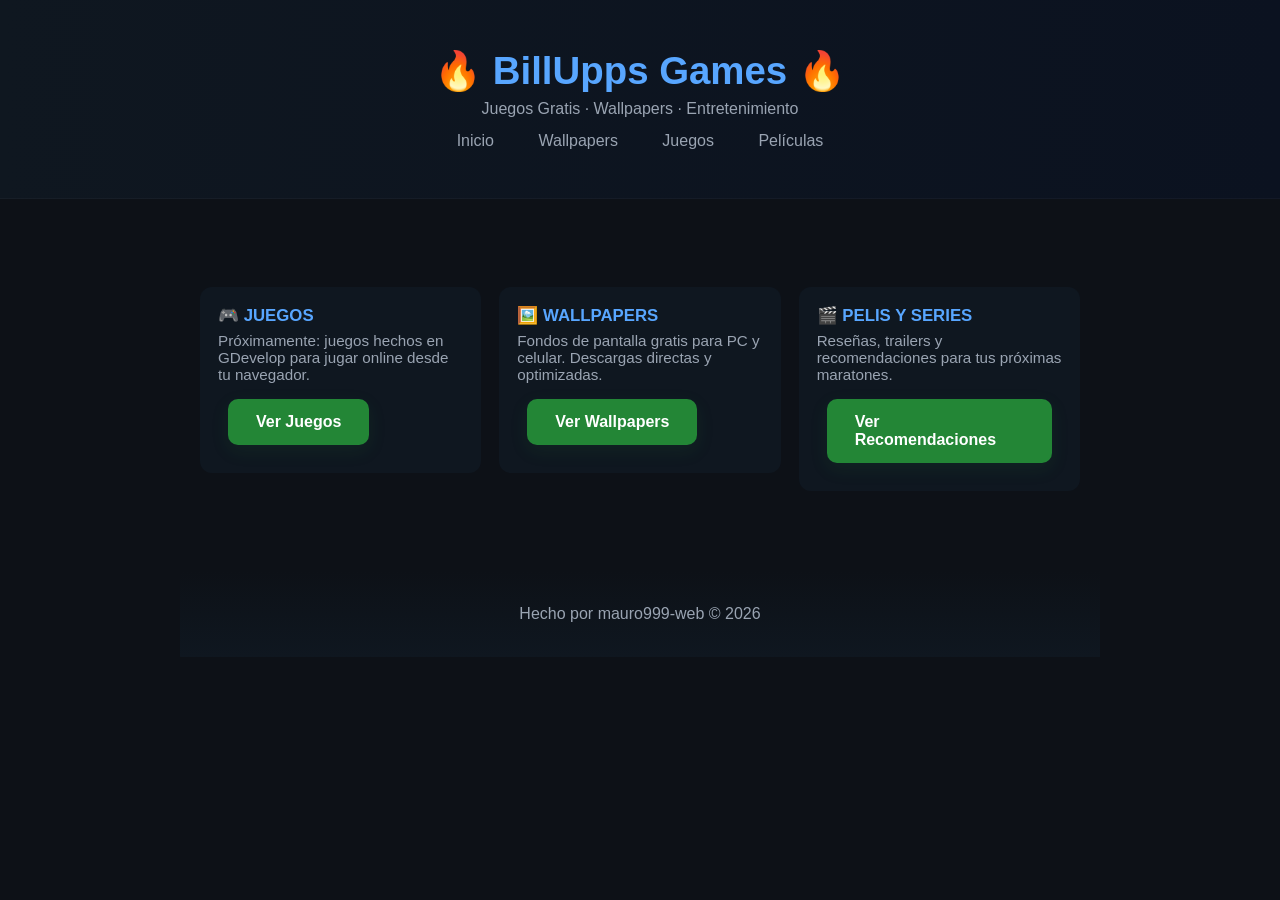
<file: index.html>
<!DOCTYPE html>
<html lang="es">
<head>
    <meta charset="UTF-8">
    <title>BillUpps Games - Juegos y Entretenimiento</title>
    <meta name="viewport" content="width=device-width,initial-scale=1">
    <style>
        :root{
            --bg:#0d1117;
            --card:#0f1720;
            --muted:#9aa4b2;
            --accent:#58a6ff;
            --accent-2:#238636;
            --btn:#238636;
        }
        *{box-sizing:border-box}
        body { background: var(--bg); color: #e6eef3; font-family: Inter, Arial, Helvetica, sans-serif; margin: 0; text-align: center; }
        header { background: linear-gradient(90deg,#0f1720 0%, #0b1220 100%); padding: 28px 16px; border-bottom: 1px solid rgba(255,255,255,0.03); }
        .container{max-width:960px;margin:0 auto;padding:20px}
        h1 { color: var(--accent); margin: 0 0 6px 0; font-size: clamp(1.6rem, 3.2vw, 2.4rem);} 
        p.lead{color:var(--muted);margin:4px 0 0}
        nav{margin-top:14px}
        nav a{color:var(--muted);text-decoration:none;margin:0 10px;padding:6px 10px;border-radius:8px}
        nav a:hover{color:var(--accent)}

        .seccion { padding: 40px 20px; }
        .boton { background: var(--btn); color: white; padding: 14px 28px; text-decoration: none; border-radius: 10px; display: inline-block; margin: 10px; font-weight:600; box-shadow: 0 6px 18px rgba(35,134,54,0.12); transition: transform .12s ease, box-shadow .12s ease; }
        .boton:hover { transform: translateY(-3px); box-shadow: 0 10px 28px rgba(35,134,54,0.16); }

        /* Grid preview on index */
        .hero-grid{display:grid;grid-template-columns:repeat(auto-fit,minmax(220px,1fr));gap:18px;align-items:start;margin-top:28px}
        .card{background:var(--card);padding:18px;border-radius:12px;text-align:left}
        .card h3{margin:0;color:var(--accent);font-size:1.05rem}
        .card p{margin:6px 0;color:var(--muted);font-size:0.95rem}

        footer{padding:18px;background:linear-gradient(0deg,#0f1720,transparent);margin-top:40px;color:var(--muted)}

        /* Responsive small tweak */
        @media (max-width:520px){
            .boton{padding:12px 18px}
            header{padding:20px}
        }
    </style>
</head>
<body>
    <header>
        <div class="container">
            <h1>🔥 BillUpps Games 🔥</h1>
            <p class="lead">Juegos Gratis · Wallpapers · Entretenimiento</p>
            <nav>
                <a href="index.html">Inicio</a>
                <a href="wallpaper.html">Wallpapers</a>
                <a href="games.html">Juegos</a>
                <a href="peliculas.html">Películas</a>
            </nav>
        </div>
    </header>

    <main class="container">
        <section class="seccion">
            <div class="hero-grid">
                <div class="card">
                    <h3>🎮 JUEGOS</h3>
                    <p>Próximamente: juegos hechos en GDevelop para jugar online desde tu navegador.</p>
                    <a href="games.html" class="boton">Ver Juegos</a>
                </div>

                <div class="card">
                    <h3>🖼️ WALLPAPERS</h3>
                    <p>Fondos de pantalla gratis para PC y celular. Descargas directas y optimizadas.</p>
                    <a href="wallpaper.html" class="boton" id="wallpaper">Ver Wallpapers</a>
                </div>

                <div class="card">
                    <h3>🎬 PELIS Y SERIES</h3>
                    <p>Reseñas, trailers y recomendaciones para tus próximas maratones.</p>
                    <a href="peliculas.html" class="boton">Ver Recomendaciones</a>
                </div>
            </div>
        </section>

        <footer>
            <p>Hecho por mauro999-web © 2026</p>
        </footer>
    </main>
</body>
</html>
</file>
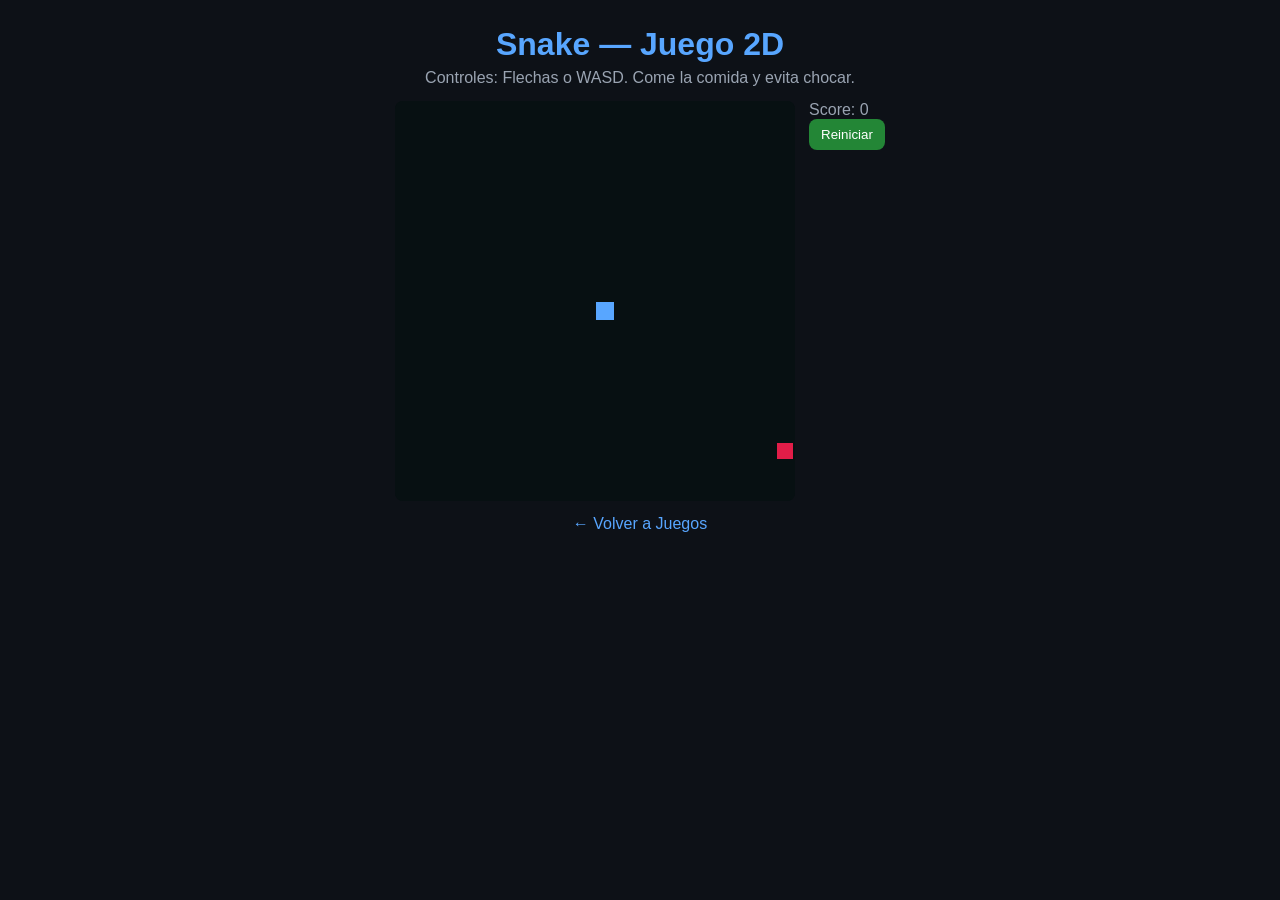
<file: snake/index.html>
<!DOCTYPE html>
<html lang="es">
<head>
  <meta charset="utf-8">
  <title>Snake - BillUpps Games</title>
  <meta name="viewport" content="width=device-width,initial-scale=1">
  <link rel="stylesheet" href="style.css">
</head>
<body>
  <main class="wrap">
    <h1>Snake — Juego 2D</h1>
    <p class="lead">Controles: Flechas o WASD. Come la comida y evita chocar.</p>
    <div class="game-area">
      <canvas id="game" width="400" height="400" aria-label="Canvas del juego Snake"></canvas>
      <div class="info">
        <div>Score: <span id="score">0</span></div>
        <button id="restart">Reiniciar</button>
      </div>
    </div>
    <a class="volver" href="../games.html">← Volver a Juegos</a>
  </main>
  <script src="game.js"></script>
</body>
</html>
</file>
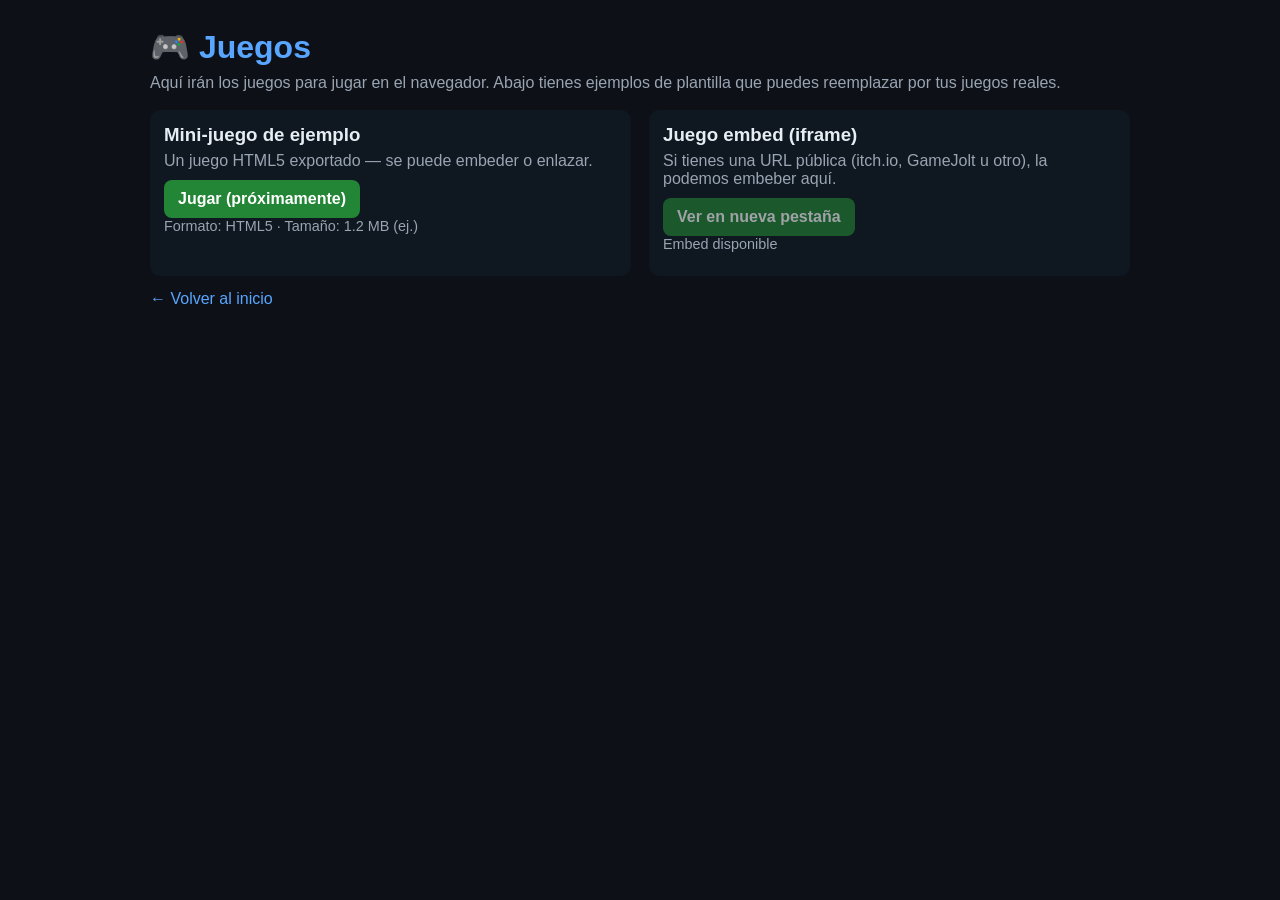
<file: games.html>
<!DOCTYPE html>
<html lang="es">
<head>
  <meta charset="utf-8">
  <title>Juegos - BillUpps Games</title>
  <meta name="viewport" content="width=device-width,initial-scale=1">
  <style>
    :root{--bg:#0d1117;--card:#0f1720;--muted:#9aa4b2;--accent:#58a6ff;--btn:#238636}
    *{box-sizing:border-box}
    body{background:var(--bg);color:#e6eef3;font-family:Inter,Arial,Helvetica,sans-serif;margin:0;padding:20px}
    .container{max-width:980px;margin:0 auto}
    h1{color:var(--accent);margin:8px 0}
    p.lead{color:var(--muted);margin:0 0 12px}
    .grid{display:grid;grid-template-columns:repeat(auto-fit,minmax(260px,1fr));gap:18px;margin-top:18px}
    .card{background:var(--card);padding:14px;border-radius:10px}
    .card h3{margin:0 0 6px}
    .card p{color:var(--muted);margin:0 0 10px}
    .btn{background:var(--btn);color:#fff;padding:10px 14px;border-radius:8px;text-decoration:none;font-weight:600;display:inline-block}
    .btn.disabled{opacity:0.6;pointer-events:none}
    .meta{color:var(--muted);font-size:0.9rem;margin-top:8px}
    a.volver{display:inline-block;margin-top:14px;color:var(--accent);text-decoration:none}

    /* Small helper for accessibility focus when enabled */
    .btn:not(.disabled):focus{outline:3px solid rgba(88,166,255,0.18);outline-offset:3px}
  </style>
</head>
<body>
  <div class="container">
    <h1>🎮 Juegos</h1>
    <p class="lead">Aquí irán los juegos para jugar en el navegador. Abajo tienes ejemplos de plantilla que puedes reemplazar por tus juegos reales.</p>
    <div class="grid">
      <!-- Tarjeta de ejemplo 1 -->
      <div class="card">
        <h3>Mini-juego de ejemplo</h3>
        <p>Un juego HTML5 exportado — se puede embeder o enlazar.</p>
        <!-- Ahora usamos data-url: si hay una URL válida, JavaScript la activa y abre en nueva pestaña -->
        <a class="btn disabled" href="javascript:void(0);" data-url="https://itch.io/" title="Aún no disponible" aria-disabled="true">Jugar (próximamente)</a>
        <p class="meta">Formato: HTML5 · Tamaño: 1.2 MB (ej.)</p>
      </div>

      <!-- Tarjeta de ejemplo 2 -->
      <div class="card">
        <h3>Juego embed (iframe)</h3>
        <p>Si tienes una URL pública (itch.io, GameJolt u otro), la podemos embeber aquí.</p>
        <!-- Sin data-url permanecerá deshabilitado hasta que agregues la URL -->
        <a class="btn disabled" href="javascript:void(0);" title="Sube la URL para activarlo" aria-disabled="true">Ver en nueva pestaña</a>
        <p class="meta">Embed disponible</p>
      </div>
    </div>

    <a class="volver" href="index.html">← Volver al inicio</a>
  </div>

  <script>
    // Activa botones automáticamente si el elemento tiene data-url con contenido.
    // Mejora: mantiene accesibilidad (aria-disabled) cuando no hay URL.
    document.addEventListener('DOMContentLoaded', function(){
      document.querySelectorAll('.btn').forEach(function(btn){
        var url = btn.dataset.url;
        if(url && url.trim() !== ''){
          // Habilitar el botón
          btn.classList.remove('disabled');
          btn.removeAttribute('aria-disabled');
          btn.href = url;
          btn.target = '_blank';
          btn.rel = 'noopener';
          // Actualizar texto/tooltip si aún dice "próximamente"
          if(/próximamente/i.test(btn.textContent) || /Aún no disponible/i.test(btn.title)){
            // Mantiene el texto visible pero cambia la acción
            btn.title = 'Abrir en nueva pestaña';
          }
        } else {
          // Asegurarnos que botones sin URL no hagan nada y sean accesibles
          btn.setAttribute('aria-disabled','true');
          btn.addEventListener('click', function(e){
            e.preventDefault();
          });
        }
      });
    });
  </script>
</body>
</html>
</file>
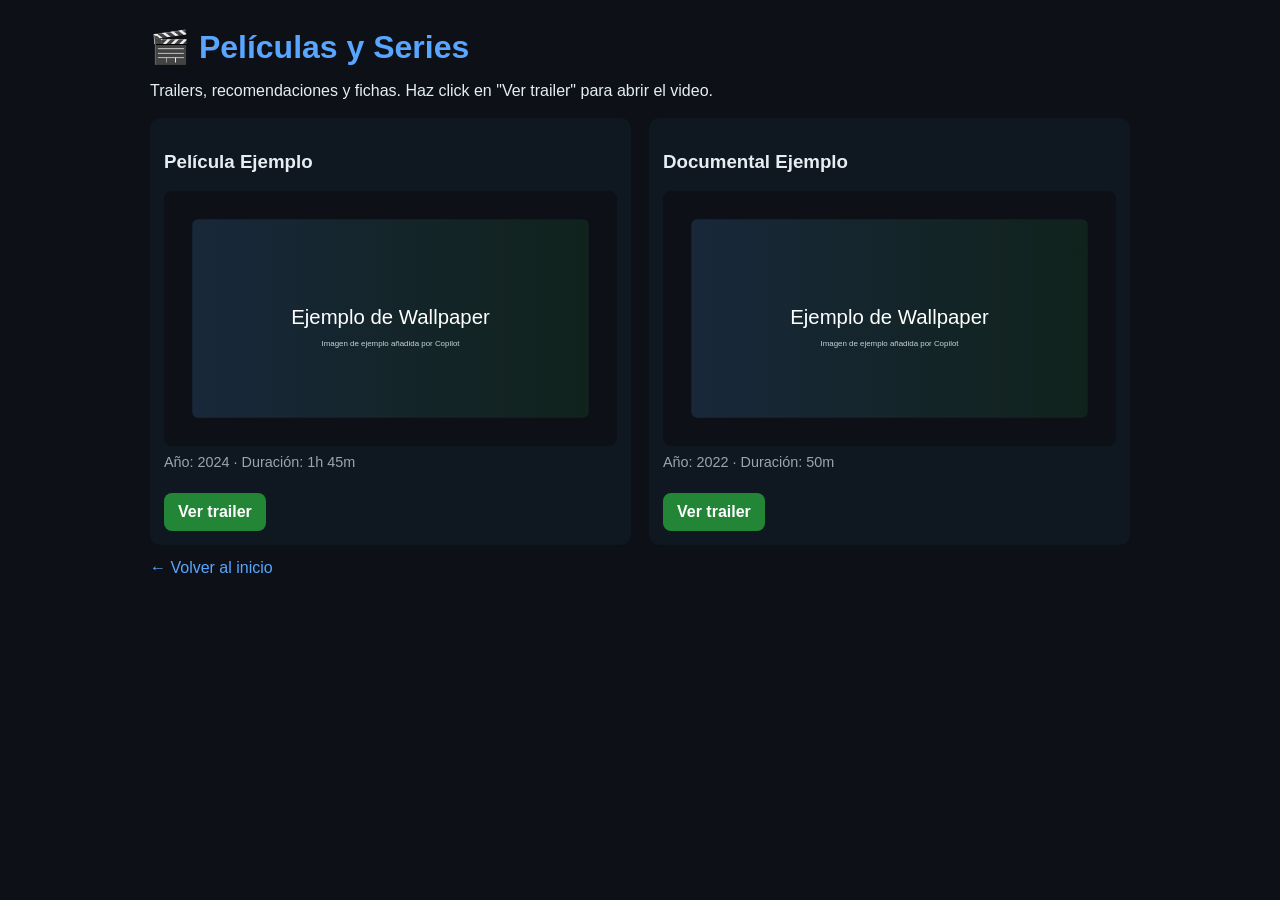
<file: peliculas.html>
<!DOCTYPE html>
<html lang="es">
<head>
  <meta charset="utf-8">
  <title>Películas - BillUpps Games</title>
  <meta name="viewport" content="width=device-width,initial-scale=1">
  <style>
    :root{--bg:#0d1117;--card:#0f1720;--muted:#9aa4b2;--accent:#58a6ff;--btn:#238636}
    body{background:var(--bg);color:#e6eef3;font-family:Inter,Arial,Helvetica,sans-serif;margin:0;padding:20px}
    .container{max-width:980px;margin:0 auto}
    h1{color:var(--accent);margin:8px 0}
    .grid{display:grid;grid-template-columns:repeat(auto-fit,minmax(260px,1fr));gap:18px;margin-top:18px}
    .card{background:var(--card);padding:14px;border-radius:10px}
    .thumb{width:100%;border-radius:8px;display:block}
    .meta{color:var(--muted);font-size:0.9rem;margin-top:8px}
    .btn{background:var(--btn);color:#fff;padding:10px 14px;border-radius:8px;text-decoration:none;font-weight:600;display:inline-block;margin-top:8px}
    a.volver{display:inline-block;margin-top:14px;color:var(--accent);text-decoration:none}
    .yt { margin-top:12px; border:0; width:100%; height:200px; border-radius:8px; }
    @media(min-width:900px){ .yt{height:260px} }
  </style>
</head>
<body>
  <div class="container">
    <h1>🎬 Películas y Series</h1>
    <p class="lead">Trailers, recomendaciones y fichas. Haz click en "Ver trailer" para abrir el video.</p>

    <div class="grid">
      <!-- Película ejemplo 1 -->
      <div class="card">
        <h3>Película Ejemplo</h3>
        <img class="thumb" src="example-wallpaper.svg" alt="Miniatura ejemplo">
        <p class="meta">Año: 2024 · Duración: 1h 45m</p>
        <!-- Reemplaza el href con el enlace a YouTube del trailer -->
        <a class="btn" href="https://www.youtube.com/watch?v=dQw4w9WgXcQ" target="_blank" rel="noopener">Ver trailer</a>
      </div>

      <!-- Película ejemplo 2 -->
      <div class="card">
        <h3>Documental Ejemplo</h3>
        <img class="thumb" src="example-wallpaper.svg" alt="Miniatura ejemplo">
        <p class="meta">Año: 2022 · Duración: 50m</p>
        <a class="btn" href="https://www.youtube.com/" target="_blank" rel="noopener">Ver trailer</a>
      </div>
    </div>

    <a class="volver" href="index.html">← Volver al inicio</a>
  </div>
</body>
</html>
</file>
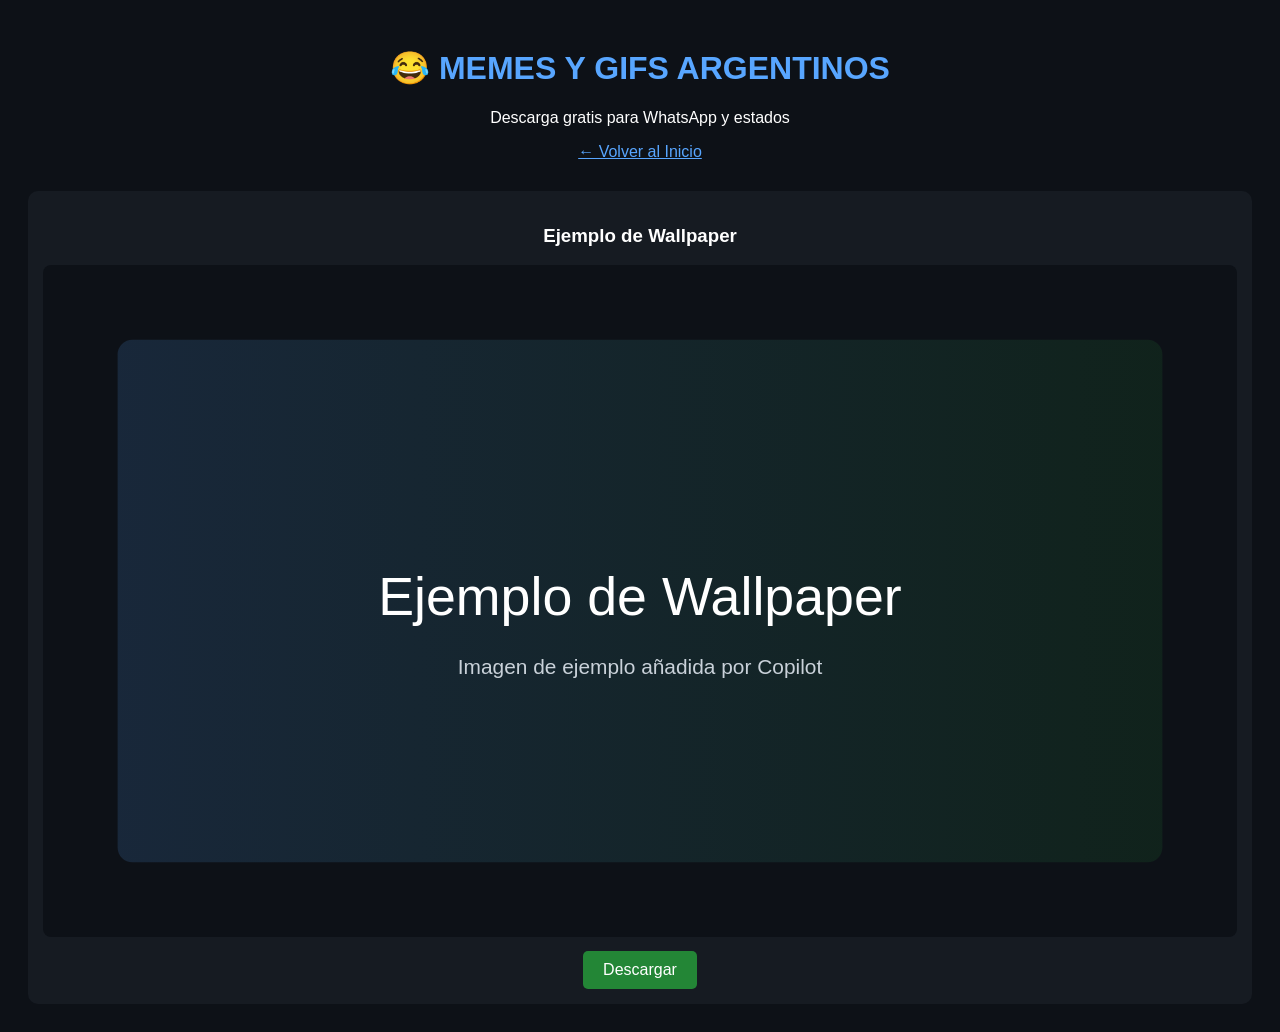
<file: wallpaper.html>
<!DOCTYPE html>
<html lang="es">
<head>
    <meta charset="UTF-8">
    <title>Memes y GIFs Gratis - BillUpps Games</title>
    <style>
        body { background: #0d1117; color: white; font-family: Arial; text-align: center; padding: 20px; }
        h1 { color: #58a6ff; }
        .galeria { display: grid; grid-template-columns: repeat(auto-fit, minmax(250px, 1fr)); gap: 20px; margin-top: 30px; }
        .meme { background: #161b22; padding: 15px; border-radius: 10px; }
        .meme img { width: 100%; border-radius: 8px; }
        .boton { background: #238636; color: white; padding: 10px 20px; text-decoration: none; border-radius: 5px; display: inline-block; margin-top: 10px; }
        .boton:hover { background: #2ea043; }
        a.volver { color: #58a6ff; }
    </style>
</head>
<body>
    <h1>😂 MEMES Y GIFS ARGENTINOS</h1>
    <p>Descarga gratis para WhatsApp y estados</p>
    <a href="index.html" class="volver">← Volver al Inicio</a>

    <div class="galeria">

        <!-- IMAGEN DE EJEMPLO -->
        <div class="meme">
            <h3>Ejemplo de Wallpaper</h3>
            <img src="example-wallpaper.svg" alt="Wallpaper de ejemplo">
            <a href="example-wallpaper.svg" download class="boton">Descargar</a>
        </div>

    </div>
</body>
</html>
</file>
<file: snake/style.css>
:root{--bg:#0d1117;--card:#0f1720;--muted:#9aa4b2;--accent:#58a6ff;--btn:#238636}
*{box-sizing:border-box}
body{background:var(--bg);color:#e6eef3;font-family:Inter,Arial,Helvetica,sans-serif;margin:0;padding:20px}
.wrap{max-width:720px;margin:0 auto;text-align:center}
h1{color:var(--accent);margin:6px 0}
.lead{color:var(--muted);margin:6px 0 14px}
.game-area{display:flex;gap:14px;align-items:flex-start;justify-content:center}
canvas{background:#071012;border-radius:8px;display:block}
.info{color:var(--muted);text-align:left}
#restart{background:var(--btn);color:#fff;border:none;padding:8px 12px;border-radius:8px;cursor:pointer}
.volver{display:inline-block;margin-top:14px;color:var(--accent);text-decoration:none}
</file>
